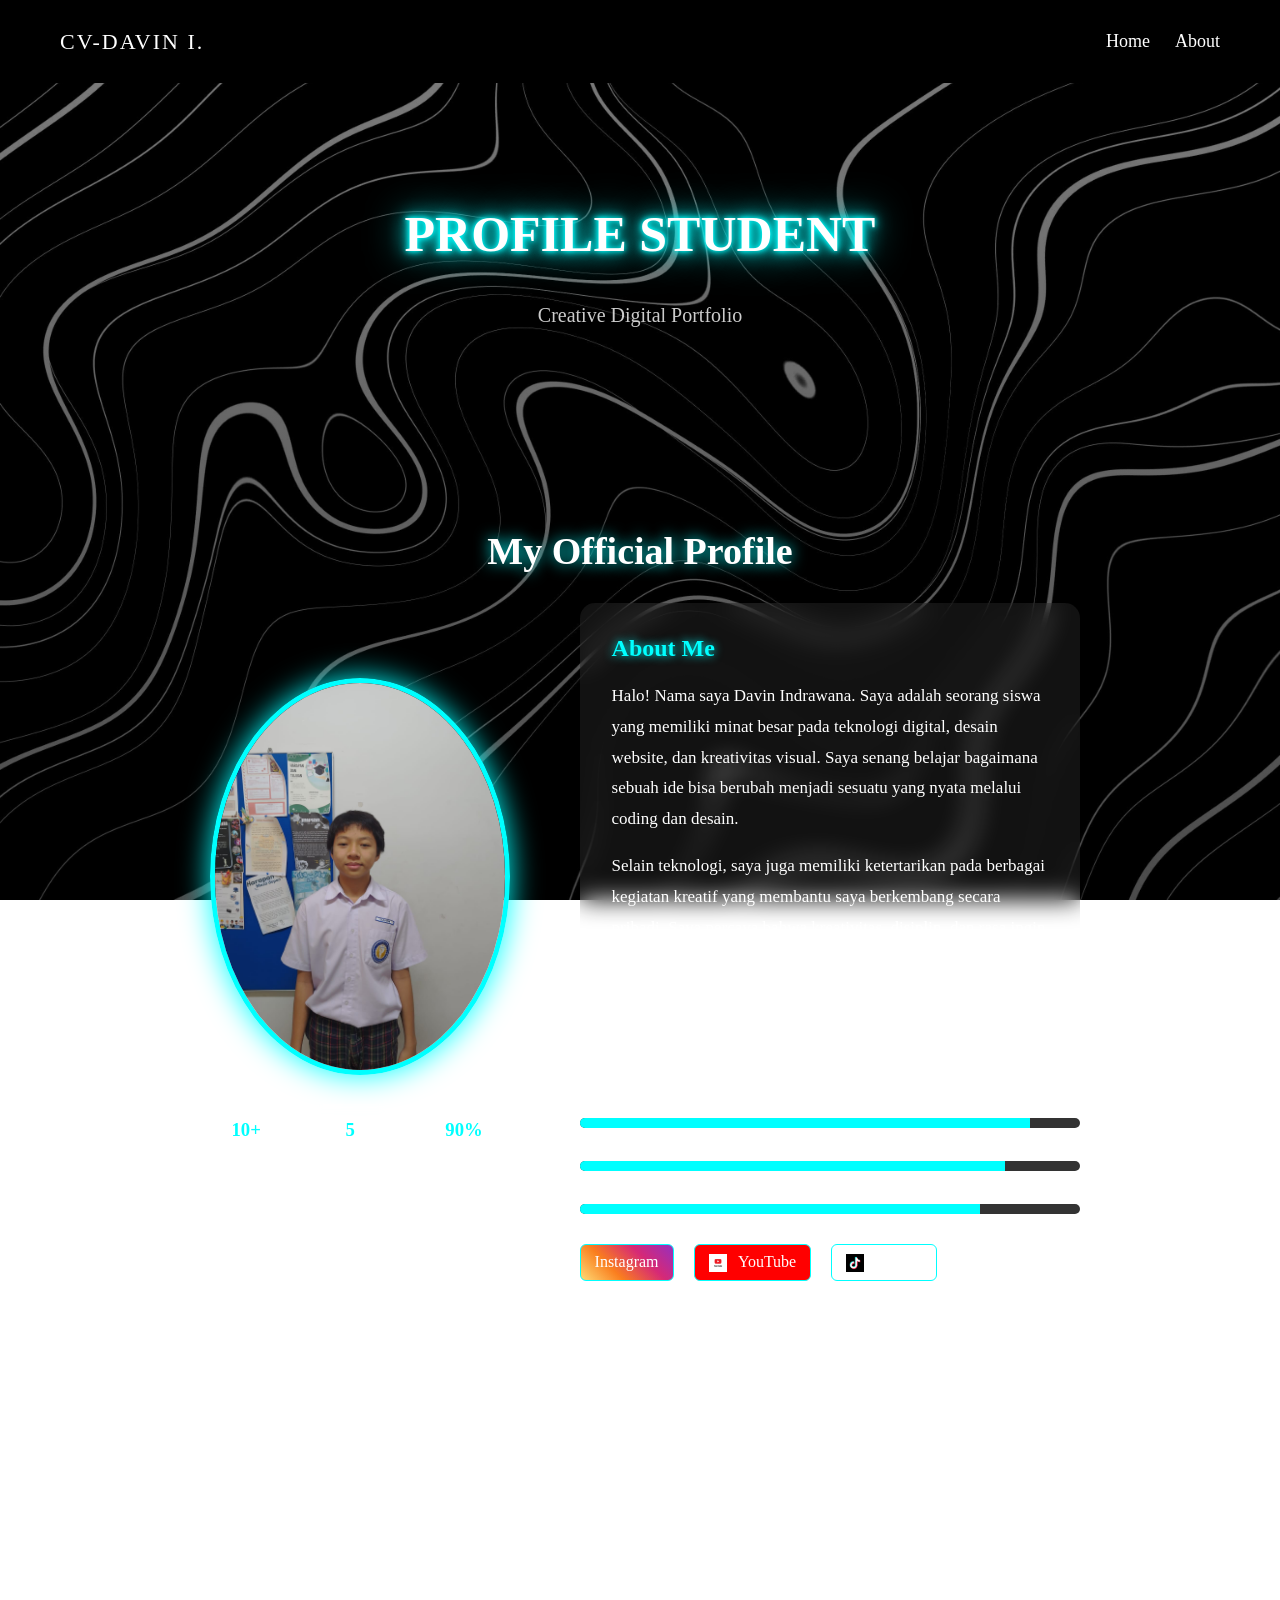
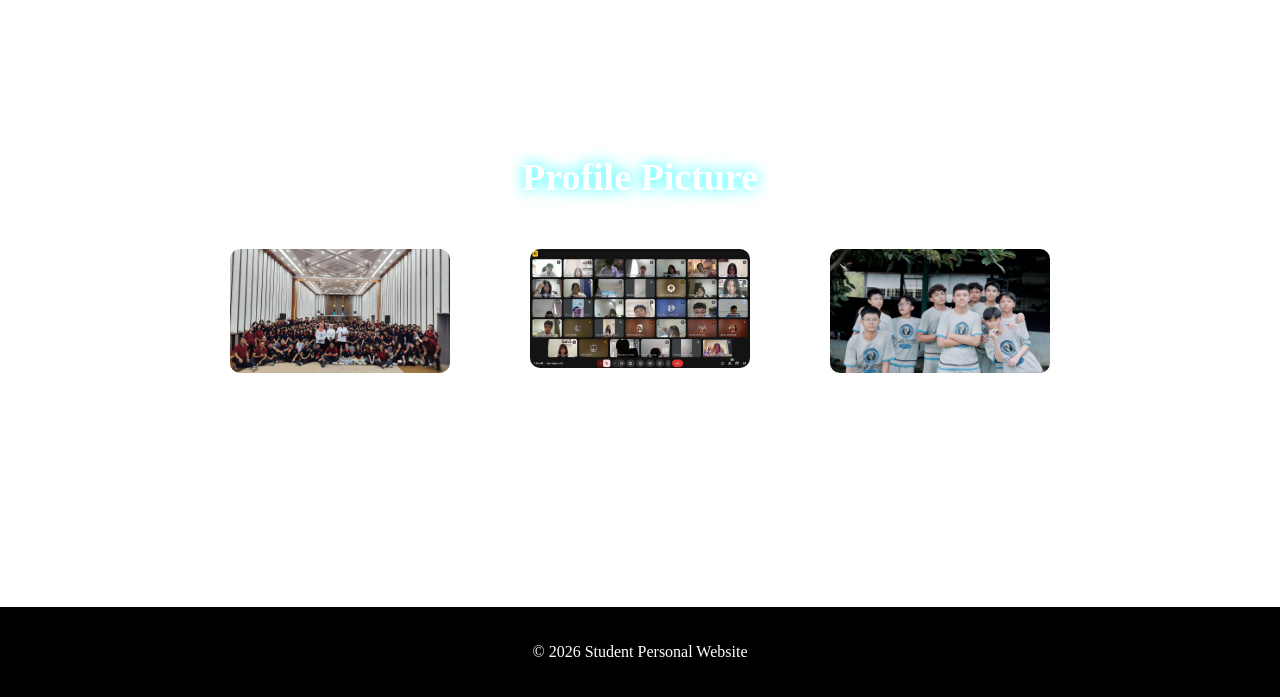
<file: index.html>
<!DOCTYPE html>
<html lang="en">

<head>
<meta charset="UTF-8">
<title>Student Profile</title>
<link rel="stylesheet" href="style-home.css">
</head>

<body>

<nav class="navbar">

<div class="nav-title">CV-DAVIN I.</div>

<ul>
<li><a href="index.html">Home</a></li>
<li><a href="About.html">About</a></li>
</ul>

</nav>


<section class="hero">

<h1 class="neon-title">PROFILE STUDENT</h1>

<p class="subtitle">Creative Digital Portfolio</p>

</section>



<section class="profile-section">

<h1 class="section-title">My Official Profile</h1>

<div class="profile-container">

<div class="profile-left">

<img src="foto setengah badn.jpeg" class="profile-image">

<div class="profile-stats">

<div class="stat">
<h3>10+</h3>
<p>Projects</p>
</div>

<div class="stat">
<h3>5</h3>
<p>Skills</p>
</div>

<div class="stat">
<h3>90%</h3>
<p>Motivation</p>
</div>

</div>

</div>


<div class="profile-right">

<div class="bio-card">
<h2>About Me</h2>

<p>
Halo! Nama saya Davin Indrawana. Saya adalah seorang siswa yang memiliki minat besar pada teknologi digital, desain website, dan kreativitas visual. Saya senang belajar bagaimana sebuah ide bisa berubah menjadi sesuatu yang nyata melalui coding dan desain.
</p>

<p>
Selain teknologi, saya juga memiliki ketertarikan pada berbagai kegiatan kreatif yang membantu saya berkembang secara pribadi. Saya percaya bahwa kreativitas, disiplin, dan rasa ingin tahu adalah kunci untuk mencapai kesuksesan di masa depan.
</p>

</div>

<div class="skills">

<h2>My Skills</h2>

<div class="skill">

<span>IPA</span>

<div class="skill-bar">
<div class="skill-fill html"></div>
</div>

</div>

<div class="skill">

<span>MATH</span>

<div class="skill-bar">
<div class="skill-fill css"></div>
</div>

</div>

<div class="skill">

<span>IPS</span>

<div class="skill-bar">
<div class="skill-fill design"></div>
</div>

</div>

</div>

<div class="social-links">



<a href="https://instagram.com/davinindrawana" target="_blank" class="ig-btn">
Instagram
</a>


<a href="https://www.youtube.com/@davinindrawana611" target="_blank" class="yt-btn">

<img src="youtube.webp" class="yt-icon">

YouTube

</a>
<a href="https://www.tiktok.com/@davin_indrawana" target="_blank" class="tt-btn">
<img src="tiktok.jpg" class="tt-icon">
    TikTok
 </a>



</div>

</div>

</div>

</section>


<div class="bio">




<p>
Saya suka mempelajari hal baru apalagi yang berkaitan dengan teknologi dan hal hal yang berguna di masa depan. Saya juga sangat suka untuk berbgi jika saya ada kesempatan karena menurut saya saat kita berbagi kita bukan rugi namun berinvestasi namun bukan artinya kita berbgi karena berharap menuai lebih
</p>

<p>
Dalam hidup saya saya sangat sering mengalami masalah masalah namun saya sadar kalau Tuhan selalu ada di dalam sisi saya. Yesus adalah panduanku dan saya ingin lebih dekat karena kedekatan dengan Tuhan Yesus adalah kunci untuk merasa damai saat semuanya mengecewakan kita Tuhan Yesus akan selalu ada membawa kehangatan dan memimpin jalan kita selalu.
</p>

</div>

</section>



<section class="gallery-section">

<h1 class="section-title">Profile Picture</h1>

<div class="gallery">

<div class="card">
<img src="1.jpeg">
<p>Student Moment</p>
</div>

<div class="card">
<img src="2.jpeg">
<p>Learning Time</p>
</div>

<div class="card">
<img src="Student activity.jpeg">
<p>School Activity</p>
</div>

</div>

</section>



<footer>

<p>© 2026 Student Personal Website</p>

</footer>

</body>


</html>
</file>
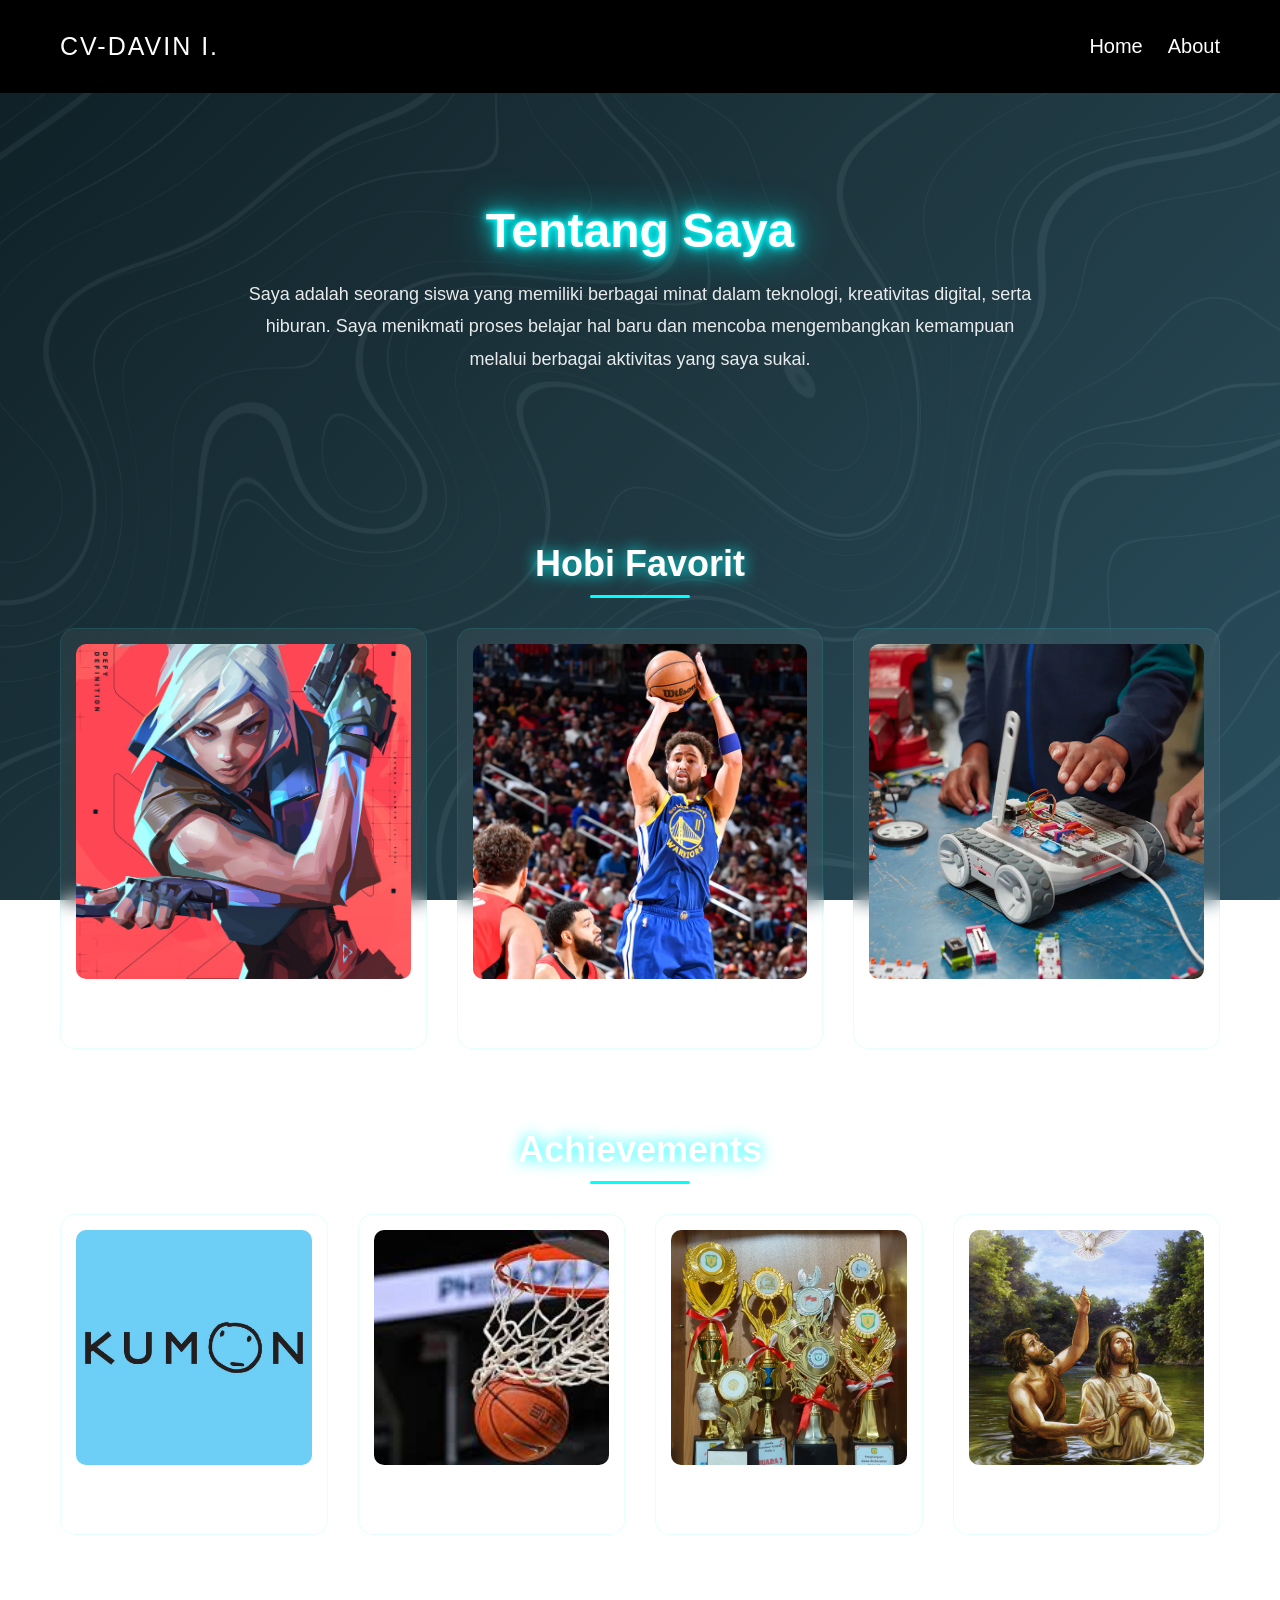
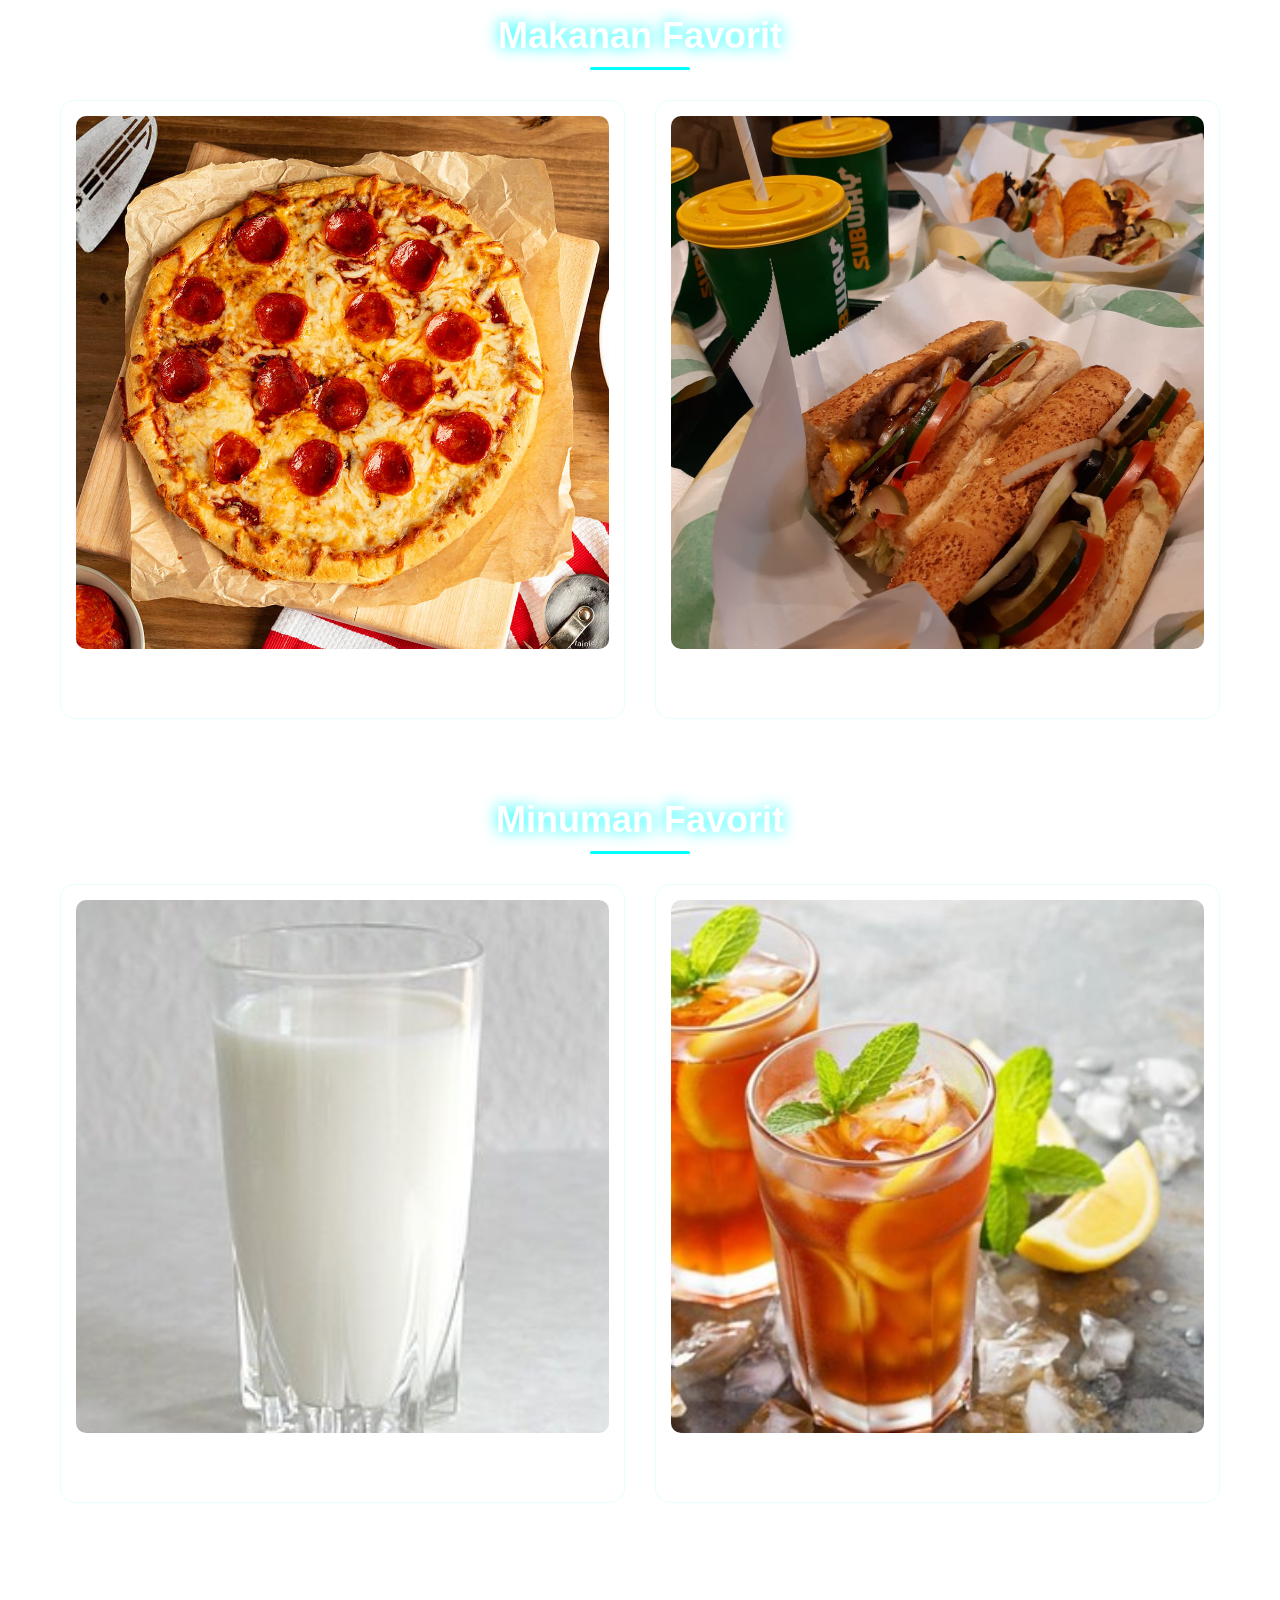
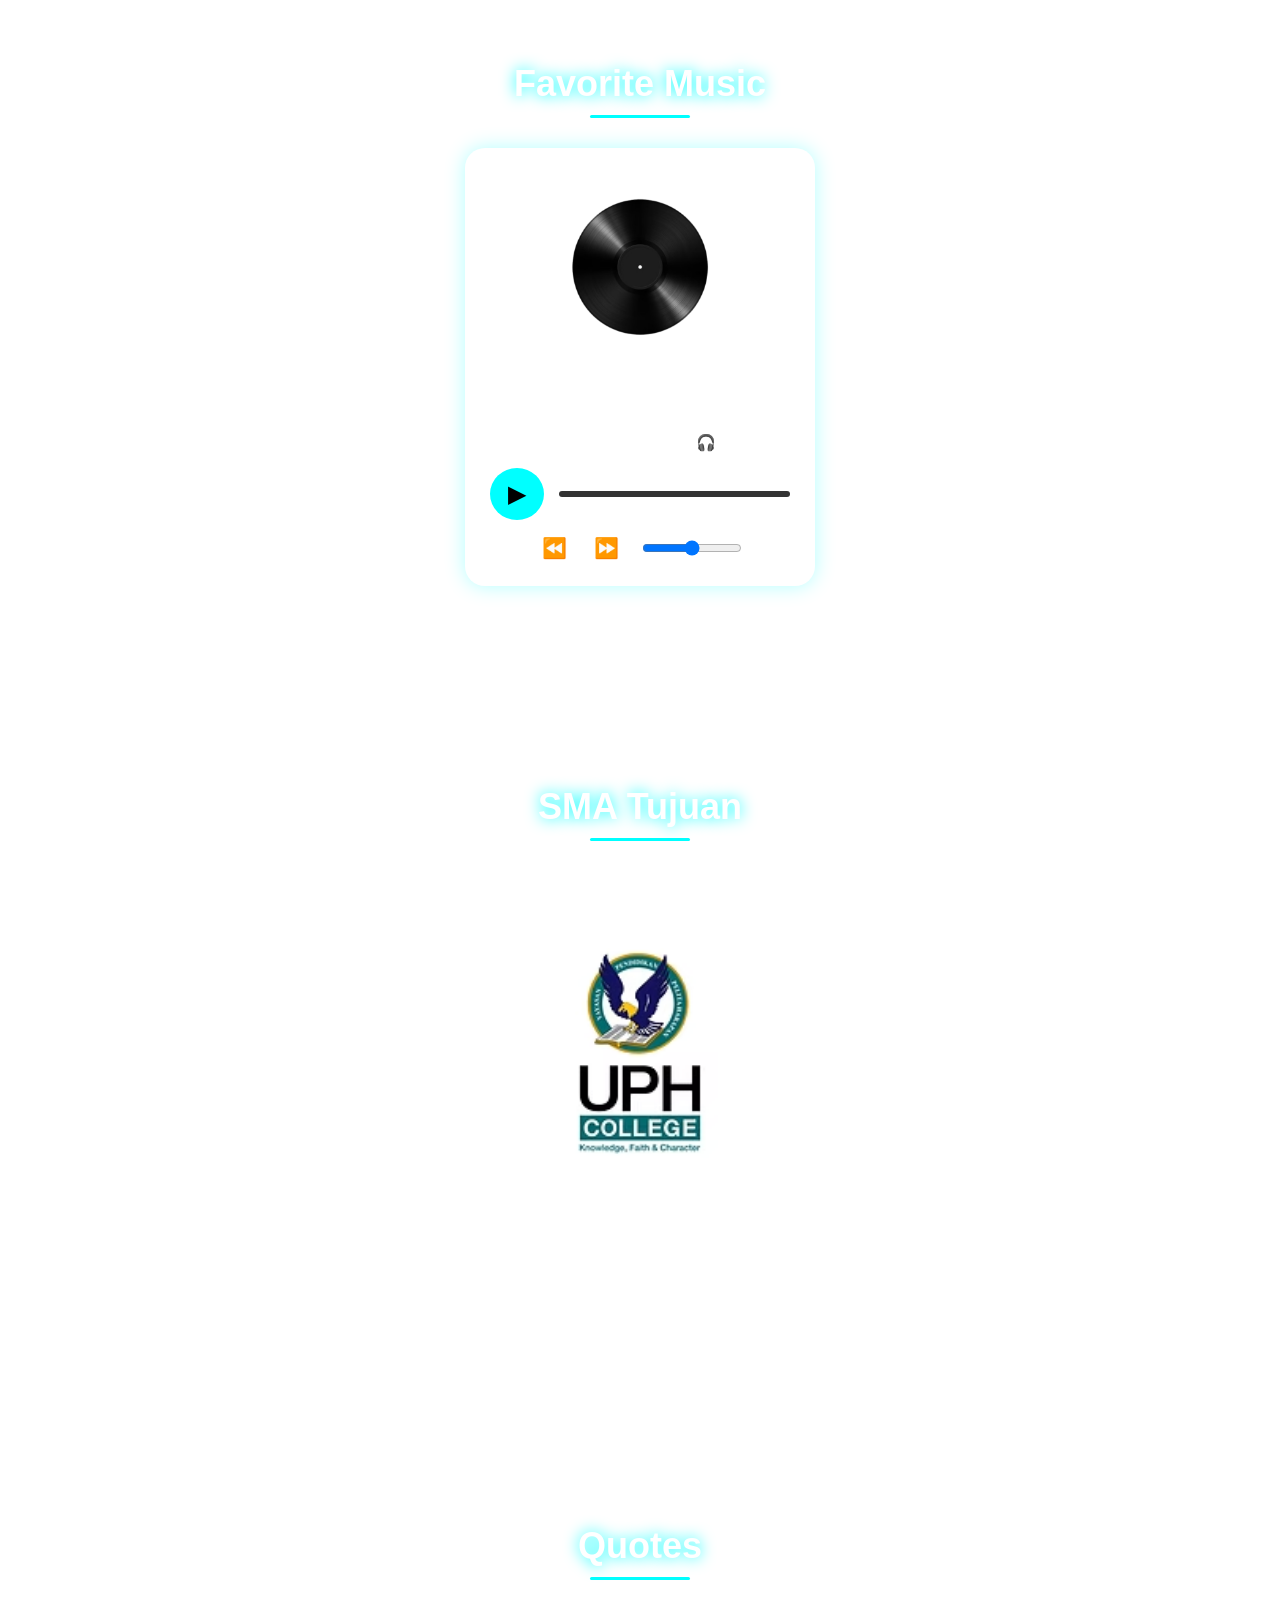
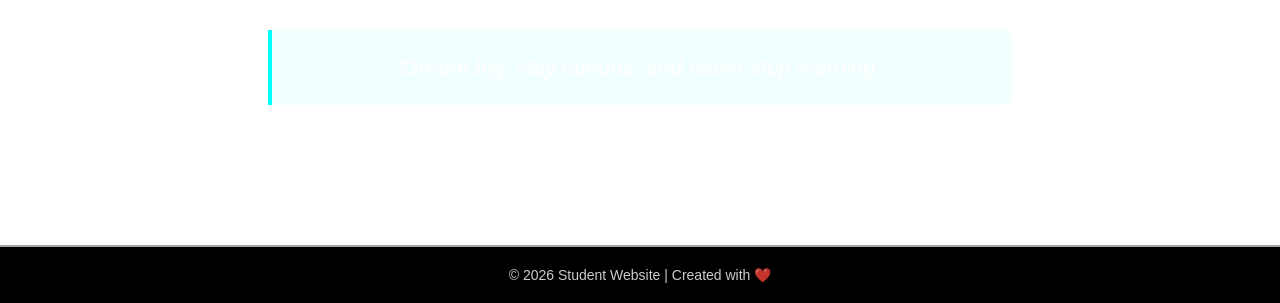
<file: About.html>
<!DOCTYPE html>
<html lang="id">

<head>
    <meta charset="UTF-8">
    <meta name="viewport" content="width=device-width, initial-scale=1.0">
    <title>About Me - CV_DAVIN I.</title>
    <link rel="stylesheet" href="About-style.css">
</head>

<body>

    <!-- NAVBAR -->
    <nav class="navbar">
        <div class="nav-title">CV-DAVIN I.</div>
        <ul>
            <li><a href="index.html">Home</a></li>
            <li><a href="About.html">About</a></li>
        </ul>
    </nav>

    <!-- HEADER -->
    <section class="header">
        <h1 class="neon-title">Tentang Saya</h1>
        <p class="intro">
            Saya adalah seorang siswa yang memiliki berbagai minat dalam teknologi,
            kreativitas digital, serta hiburan. Saya menikmati proses belajar hal baru
            dan mencoba mengembangkan kemampuan melalui berbagai aktivitas yang saya sukai.
        </p>
    </section>

    <!-- HOBBY -->
    <section class="hobby">
        <h2 class="section-title">Hobi Favorit</h2>
        <div class="grid">
            <div class="card">
                <img src="Gaming.20ed7782-0eda-4f9d-b421-4cc47492edc6" alt="Gaming">
                <p>Gaming</p>
            </div>
            <div class="card">
                <img src="hobi2.webp" alt="Basket">
                <p>Bermain basket</p>
            </div>
            <div class="card">
                <img src="hobi.3.webp" alt="Robotics">
                <p>Robotics</p>
            </div>
        </div>
    </section>

    <!-- ACHIEVEMENTS -->
    <section class="achievement">
        <h2 class="section-title">Achievements</h2>
        <div class="grid">
            <a href="#" class="card popup-trigger" data-popup="ach1">
                <img src="kumon.jpg" alt="KUMON">
                <p>KUMON</p>
            </a>
            <a href="#" class="card popup-trigger" data-popup="ach2">
                <img src="baskett.jpg" alt="Basket">
                <p>TANDING BASKET</p>
            </a>
            <a href="#" class="card popup-trigger" data-popup="ach3">
                <img src="ach3.jpeg" alt="Penghargaan">
                <p>PENGHARGAAN SEKOLAH</p>
            </a>
            <a href="#" class="card popup-trigger" data-popup="ach4">
                <img src="baptism.jpg" alt="Baptis">
                <p>BAPTIS</p>
            </a>
        </div>
    </section>

    <!-- POPUP / MODAL -->
    <div id="ach1" class="popup">
        <a href="#" class="close">✖</a>
        <div class="popup-gallery">
            <img src="kumon1.jpeg" alt="Kumon 1">
            <img src="kumon2.jpeg" class="portrait" alt="Kumon 2">
            <img src="kumon4.jpeg" class="portrait" alt="Kumon 4">
            <img src="kumon3.jpeg" alt="Kumon 3">
            <img src="kumon5.jpeg" alt="Kumon 5">
        </div>
    </div>

    <div id="ach2" class="popup">
        <a href="#" class="close">✖</a>
        <div class="popup-gallery">
            <img src="basket1.jpeg" alt="Basket 1">
            <img src="basket2.jpg" alt="Basket 2">
        </div>
    </div>

    <div id="ach3" class="popup">
        <a href="#" class="close">✖</a>
        <div class="popup-gallery modern-gallery">
            <img src="ps4.jpeg" class="portrait" alt="PS4">
            <img src="ps2.jpeg" class="portrait" alt="PS2">
            <img src="ps3.jpeg" class="portrait" alt="PS3">
        </div>
    </div>

    <div id="ach4" class="popup">
        <a href="#" class="close">✖</a>
        <div class="popup-gallery">
            <img src="baptis1.jpeg" alt="Baptis 1">
            <img src="baptis2.jpeg" alt="Baptis 2">
            <img src="baptis3.jpeg" alt="Baptis 3">
            <img src="baptis4.jpeg" alt="Baptis 4">
            <img src="baptis5.jpeg" alt="Baptis 5">
        </div>
    </div>

    <!-- FOOD -->
    <section class="food">
        <h2 class="section-title">Makanan Favorit</h2>
        <div class="grid">
            <div class="card">
                <img src="makanan fav.jpg" alt="Pizza">
                <p>Pizza</p>
            </div>
            <div class="card">
                <img src="subway.jpg" alt="Ramen">
                <p>Subway</p>
            </div>
        </div>
    </section>

    <!-- DRINK -->
    <section class="drink">
        <h2 class="section-title">Minuman Favorit</h2>
        <div class="grid">
            <div class="card">
                <img src="minuman favorit.jpg" alt="Susu">
                <p>Susu</p>
            </div>
            <div class="card">
                <img src="teh.jpeg" alt="Coffee">
                <p>Teh</p>
            </div>
        </div>
    </section>

    <!-- MUSIC PLAYER -->
    <section class="music-section">
        <h2 class="section-title">Favorite Music</h2>
        <div class="music-player">
            <div class="music-container">
                <img src="bds.png" class="music-cover" alt="Music Cover">
            </div>
            <h3 id="music-title">My Favorite Song</h3>
            <p class="music-subtitle">Raindance - Dave 🎧</p>
            <audio id="audio" src="Dave - Raindance (Lyrics) ft. Tems.mp3"></audio>
            <div class="controls">
                <button id="playBtn">▶</button>
                <div class="progress-container">
                    <div id="progress"></div>
                </div>
            </div>
            <div class="extra-controls">
                <button onclick="backward()">⏪</button>
                <button onclick="forward()">⏩</button>
                <input type="range" id="volume" min="0" max="1" step="0.01" value="0.5">
            </div>
        </div>
    </section>

    <!-- SCHOOL -->
    <section class="school">
        <h2 class="section-title">SMA Tujuan</h2>
        <a href="https://www.uph.edu/id/" target="_blank">
            <img src="uph.avif" class="school-logo" alt="UPH Logo">
        </a>
        <p>Universitas Pelita Harapan</p>
    </section>

    <!-- QUOTE -->
    <section class="quote">
        <h2 class="section-title">Quotes</h2>
        <p class="quote-text">
            "Dream big, stay curious, and never stop learning."
        </p>
    </section>

    <!-- FOOTER -->
    <footer>
        <p>© 2026 Student Website | Created with ❤️</p>
    </footer>

    <!-- JAVASCRIPT -->
    <script>
        // Audio Player
        const audio = document.getElementById("audio");
        const playBtn = document.getElementById("playBtn");
        const progress = document.getElementById("progress");
        const progressContainer = document.querySelector(".progress-container");
        const volume = document.getElementById("volume");

        // Play/Pause
        playBtn.addEventListener("click", () => {
            if (audio.paused) {
                audio.play();
                playBtn.textContent = "⏸";
            } else {
                audio.pause();
                playBtn.textContent = "▶";
            }
        });

        // Progress Bar
        audio.addEventListener("timeupdate", () => {
            const percent = (audio.currentTime / audio.duration) * 100;
            progress.style.width = percent + "%";
        });

        // Seek
        progressContainer.addEventListener("click", (e) => {
            const width = progressContainer.clientWidth;
            const clickX = e.offsetX;
            const duration = audio.duration;
            audio.currentTime = (clickX / width) * duration;
        });

        // Volume
        volume.addEventListener("input", () => {
            audio.volume = volume.value;
        });

        // Skip
        function forward() {
            audio.currentTime += 10;
        }

        function backward() {
            audio.currentTime -= 10;
        }

        // Close Popup (FIXED)
        document.querySelectorAll('.close').forEach(btn => {
            btn.addEventListener('click', (e) => {
                e.preventDefault();
                history.pushState('', document.title, window.location.pathname + window.location.search);
                document.querySelectorAll('.popup').forEach(popup => {
                    popup.style.display = 'none';
                });
            });
        });

        // Close Popup when clicking outside
        document.querySelectorAll('.popup').forEach(popup => {
            popup.addEventListener('click', (e) => {
                if (e.target === popup) {
                    history.pushState('', document.title, window.location.pathname + window.location.search);
                    popup.style.display = 'none';
                }
            });
        });

        // Handle Browser Back Button
        window.addEventListener('popstate', () => {
            document.querySelectorAll('.popup').forEach(popup => {
                popup.style.display = 'none';
            });
        });

        // Open Popup via Data Attribute
        document.querySelectorAll('.popup-trigger').forEach(trigger => {
            trigger.addEventListener('click', (e) => {
                e.preventDefault();
                const popupId = trigger.getAttribute('data-popup');
                const popup = document.getElementById(popupId);
                if (popup) {
                    // Hapus hash dari URL
                    history.pushState('', document.title, window.location.pathname + window.location.search);
                    // Tutup semua popup lain
                    document.querySelectorAll('.popup').forEach(p => {
                        p.style.display = 'none';
                    });
                    // Tampilkan popup yang dipilih
                    popup.style.display = 'flex';
                }
            });
        });
    </script>
</body>


</html>
</file>
<file: style-home.css>
body{
margin:0;
font-family:Segoe UI;
background:linear-gradient(130deg,#0f2027,#203a43,#2c5364);
color:white;
text-align:center;
}


body{
margin:0;
font-family:Segoe UI;
color:white;
text-align:center;


background:
linear-gradient(rgba(0,0,0,0.5),rgba(0,0,0,0.7)),
url("bg.jpg");


background-size:cover;
background-position:center;
background-attachment:fixed;
}


/* GLASS CARD */


.bio-card{


position:relative;


background:rgba(255,255,255,0.07);


border-radius:15px;


padding:30px;


border:2px solid transparent;


backdrop-filter:blur(12px);


transition:0.4s;


overflow:hidden;


}


/* HOVER EFFECT */


.bio-card:hover{


transform:translateY(-5px);


}


/* ANIMATED BORDER */


.bio-card::before{


content:"";


position:absolute;


top:-2px;
left:-2px;


width:calc(100% + 4px);
height:calc(100% + 4px);


background:linear-gradient(
90deg,
cyan,
rgb(103, 103, 255),
rgb(0, 175, 250),
rgb(74, 243, 218)
);


background-size:300%;


border-radius:15px;


z-index:-1;


opacity:0;


transition:opacity 0.4s;


}


/* Aktif saat hover */


.bio-card:hover::before{


opacity:1;


animation:borderMove 4s linear infinite;


}


/* Animasi warna berjalan */


@keyframes borderMove{


0%{
background-position:0%;
}


100%{
background-position:300%;
}


}


/* TEXT STYLE */


.bio-card h2{


color:cyan;


margin-top:0;


text-shadow:0 0 10px cyan;


}


.bio-card p{


line-height:1.8;


font-size:17px;


}


/* NAVBAR */


.navbar{
display:flex;
justify-content:space-between;
align-items:center;
padding:15px 60px;
background:black;
position:sticky;
top:0;
}


.nav-title{
font-size:22px;
letter-spacing:2px;
}


.navbar ul{
display:flex;
list-style:none;
gap:25px;
}


.navbar a{
text-decoration:none;
color:white;
font-size:18px;
transition:0.3s;
}


.navbar a:hover{
color:#00ffff;
}




/* HERO */


.hero{
padding:80px 20px;
}


.neon-title{
font-size:50px;
text-shadow:
0 0 5px cyan,
0 0 10px cyan,
0 0 20px cyan,
0 0 40px cyan;
}


.subtitle{
font-size:20px;
opacity:0.8;
}




/* PROFILE */


.profile-section{
padding:70px 20px;
}


/* PROFILE LAYOUT */


.profile-container{
display:flex;
justify-content:center;
align-items:center;
gap:60px;
flex-wrap:wrap;
max-width:1100px;
margin:auto;
}


/* PROFILE IMAGE */


.profile-left{
text-align:center;
}


.profile-image{
width:250px;
border-radius:50%;
border:4px solid cyan;
box-shadow:0 0 30px cyan;
transition:0.4s;
}


.profile-image:hover{
transform:scale(1.08) rotate(2deg);
box-shadow:0 0 60px cyan;
}


/* PROFILE STATS */


.profile-stats{
display:flex;
gap:20px;
margin-top:25px;
justify-content:center;
}


.stat{
background:rgba(255,255,255,0.05);
padding:15px 20px;
border-radius:10px;
backdrop-filter:blur(5px);
transition:0.3s;
}


.stat:hover{
transform:translateY(-5px);
box-shadow:0 0 20px cyan;
}


.stat h3{
margin:0;
color:cyan;
}


/* BIO */


.profile-right{
max-width:500px;
text-align:left;
}


.bio{
line-height:1.8;
font-size:17px;
}


/* SKILLS */


.skills{
margin-top:30px;
}


.skill{
margin-bottom:15px;
}


.skill span{
font-size:14px;
}


.skill-bar{
width:100%;
height:10px;
background:#333;
border-radius:10px;
overflow:hidden;
}


.skill-fill{
height:100%;
background:cyan;
animation:fillAnim 2s ease;
}


.html{
width:90%;
}


.css{
width:85%;
}


.design{
width:80%;
}


@keyframes fillAnim{
from{
width:0;
}
}


/* SOCIAL LINKS */


.social-links{
margin-top:30px;
display:flex;
gap:20px;
}


.social-links a{
text-decoration:none;
color:white;
padding:8px 14px;
border:1px solid cyan;
border-radius:6px;
transition:0.3s;
}


.social-links a:hover{
background:cyan;
color:black;
box-shadow:0 0 15px cyan;
}


.section-title{
font-size:38px;
margin-bottom:30px;
text-shadow:0 0 15px cyan;
}


.profile-image{
width:290px;
border-radius:50%;
border:5px solid cyan;
box-shadow:0 0 30px cyan;
transition:0.5s;
}


.profile-image:hover{
transform:scale(1.08);
box-shadow:0 0 50px cyan;
}


.ig-btn{
background:linear-gradient(45deg,#feda75,#fa7e1e,#d62976,#962fbf);
padding:10px 20px;
border-radius:25px;
color:white;
text-decoration:none;
transition:0.3s;
}


.ig-btn:hover{
transform:scale(1.1);
box-shadow:0 0 15px #d62976;
}


.yt-btn{
background:#ff0000;
padding:10px 20px;
border-radius:25px;
color:white;
text-decoration:none;
transition:0.3s;
}


.yt-btn:hover{
transform:scale(1.1);
box-shadow:0 0 15px red;
}


.yt-icon{
width:18px;
vertical-align:middle;
margin-right:8px;
}


/* TikTok Button */
.tt-icon{
width:18px;
vertical-align:middle;
margin-right:8px;
}










.bio{
max-width:800px;
margin:auto;
line-height:1.8;
font-size:18px;
margin-top:30px;
}




/* GALLERY */


.gallery-section{
padding:80px 20px;
}


.gallery{
display:flex;
justify-content:center;
gap:40px;
flex-wrap:wrap;
}


.card{
background:rgba(255,255,255,0.05);
padding:20px;
border-radius:15px;
transition:0.4s;
backdrop-filter:blur(5px);
}


.card img{
width:220px;
border-radius:10px;
transition:0.4s;
}


.card:hover{
transform:translateY(-10px);
box-shadow:0 0 30px cyan;
}


.card img:hover{
transform:scale(1.1);
}




/* FOOTER */


footer{
margin-top:80px;
padding:20px;
background:black;
}
</file>
<file: About-style.css>
/* ============================================
   GLOBAL STYLES
   ============================================ */
body {
    margin: 0;
    font-family: 'Segoe UI', Tahoma, Geneva, Verdana, sans-serif;
    background:
        linear-gradient(135deg, rgba(15, 32, 39, 0.95), rgba(32, 58, 67, 0.95), rgba(44, 83, 100, 0.95)),
        url('bg.jpg');
    background-size: cover;
    background-position: center;
    background-attachment: fixed;
    background-repeat: no-repeat;
    color: white;
    text-align: center;
    min-height: 100vh;
}

/* ============================================
   NAVBAR
   ============================================ */
.navbar {
    display: flex;
    justify-content: space-between;
    align-items: center;
    padding: 19px 60px;
    background: black;
    position: sticky;
    top: 0;
    z-index: 999;
}

.nav-title {
    font-size: 25px;
    letter-spacing: 2px;
}

.navbar ul {
    display: flex;
    list-style: none;
    gap: 25px;
}

.navbar a {
    text-decoration: none;
    color: white;
    font-size: 20px;
    transition: 0.3s;
}

.navbar a:hover {
    color: #00ffff;
}

/* ============================================
   HEADER
   ============================================ */
.header {
    padding: 70px 20px;
    max-width: 800px;
    margin: auto;
}

.neon-title {
    font-size: 48px;
    text-shadow:
        0 0 5px cyan,
        0 0 10px cyan,
        0 0 20px cyan,
        0 0 40px cyan;
    margin-bottom: 20px;
}

.intro {
    font-size: 18px;
    line-height: 1.8;
    opacity: 0.9;
}

/* ============================================
   SECTION TITLE
   ============================================ */
.section-title {
    font-size: 36px;
    margin-top: 80px;
    margin-bottom: 30px;
    text-shadow: 0 0 15px cyan;
    position: relative;
    display: inline-block;
}

.section-title::after {
    content: '';
    display: block;
    width: 100px;
    height: 3px;
    background: cyan;
    margin: 10px auto 0;
    border-radius: 2px;
}

/* ============================================
   GRID LAYOUT
   ============================================ */
.grid {
    display: grid;
    grid-template-columns: repeat(auto-fit, minmax(220px, 1fr));
    gap: 30px;
    padding: 0 60px;
    max-width: 1200px;
    margin: auto;
}

/* ============================================
   CARD
   ============================================ */
.card {
    background: rgba(255, 255, 255, 0.06);
    padding: 15px;
    border-radius: 15px;
    backdrop-filter: blur(10px);
    transition: 0.4s;
    aspect-ratio: 1/1;
    display: flex;
    flex-direction: column;
    align-items: center;
    justify-content: center;
    text-decoration: none;
    color: white;
    border: 1px solid rgba(0, 255, 255, 0.1);
}

.card img {
    width: 100%;
    aspect-ratio: 1/1;
    object-fit: cover;
    border-radius: 10px;
    margin-bottom: 10px;
    transition: 0.4s;
}

.card:hover {
    transform: translateY(-10px) scale(1.03);
    box-shadow: 0 0 25px rgb(0, 187, 255);
    border-color: cyan;
}

.card img:hover {
    transform: scale(1.08);
}

.card p {
    margin-top: 10px;
    font-weight: 500;
}

/* ============================================
   POPUP / MODAL
   ============================================ */
/* ============================================
   POPUP / MODAL
   ============================================ */
.popup {
    position: fixed;
    top: 70px;
    left: 0;
    width: 100%;
    height: calc(100% - 70px);
    background: rgba(0, 0, 0, 0.95);
    display: none;
    justify-content: center;
    align-items: center;
    z-index: 1000;
    overflow: auto;
    padding: 20px;
}

.close {
    position: absolute;
    top: 20px;
    right: 20px; /* ✅ DIPERBAIKI */
    font-size: 35px;
    color: white;
    text-decoration: none;
    transition: 0.3s;
    z-index: 1001;
    cursor: pointer;
}

.close:hover {
    color: cyan;
    transform: rotate(90deg);
}

.popup-gallery {
    display: grid;
    grid-template-columns: repeat(auto-fit, minmax(220px, 1fr));
    grid-auto-rows: 200px;
    gap: 80px;
    max-width: 1000px;
    padding: 40px;
    width: 100%;
}

.popup-gallery img {
    width: 100%;
    height: 120%;
    object-fit: cover;
    border-radius: 12px;
    transition: 0.35s;
    box-shadow: 0 0 10px black;
    background: #a99f6496;
    padding: 5px;
}

.popup-gallery img.portrait {
    grid-row: span 2;
}

.popup-gallery img:hover {
    transform: scale(1.06);
    box-shadow: 0 0 25px rgb(255, 234, 0);
}

/* ============================================
   RESPONSIVE DESIGN
   ============================================ */
@media (max-width: 768px) {
    body {
        background-attachment: scroll;
    }

    .navbar {
        padding: 15px 20px;
        flex-direction: column;
        gap: 15px;
    }

    .navbar ul {
        gap: 15px;
    }

    .navbar a {
        font-size: 16px;
    }

    .logo {
        font-size: 18px;
    }

    .header {
        padding: 50px 15px;
    }

    .neon-title {
        font-size: 36px;
    }

    .intro {
        font-size: 16px;
    }

    .section-title {
        font-size: 28px;
    }

    .grid {
        padding: 0 20px;
        gap: 20px;
    }

    .card {
        aspect-ratio: 1/1;
    }

    .popup-gallery {
        grid-auto-rows: 150px;
        gap: 15px; /* ✅ DIPERBAIKI */
        padding: 20px;
    }

    .music-player {
        width: 90%;
        padding: 20px;
    }

    .music-cover {
        width: 150px;
        height: 150px;
    }

    .school-logo {
        width: 200px;
    }

    .quote-text {
        font-size: 18px;
    }

    .close {
        top: 15px;
        right: 5px; /* ✅ DIPERBAIKI */
        font-size: 30px;
    }
}

@media (max-width: 480px) {
    .navbar ul {
        flex-direction: column;
        gap: 10px;
    }

    .neon-title {
        font-size: 28px;
    }

    .section-title {
        font-size: 24px;
    }

    .grid {
        grid-template-columns: 1fr;
    }

    .popup-gallery {
        grid-template-columns: 1fr;
        grid-auto-rows: 180px;
    }

    .extra-controls {
        flex-direction: column;
        gap: 10px;
    }

    #volume {
        width: 150px;
    }
}
/* ============================================
   MUSIC PLAYER (Lanjutan)
   ============================================ */
/* ============================================
   MUSIC PLAYER (NO NEON SPINNER)
   ============================================ */
.music-section {
    margin-top: 80px;
}

.music-player {
    width: 300px;
    margin: auto;
    padding: 25px;
    background: rgba(255, 255, 255, 0.08);
    backdrop-filter: blur(12px);
    border-radius: 20px;
    box-shadow: 0 0 20px rgba(0, 255, 255, 0.3);
    transition: 0.4s;
}

.music-player:hover {
    transform: scale(1.05);
    box-shadow: 0 0 35px cyan;
}

.music-container {
    position: relative;
    width: 200px;
    height: 200px;
    margin: 0 auto 15px;
}

.music-cover {
    width: 200px;
    height: 200px;
    border-radius: 50%;
    display: block;
    margin: 0 auto 15px;
    animation: spin 6s linear infinite;
    /* Tidak ada box-shadow */
}

@keyframes spin {
    from {
        transform: rotate(0deg);
    }
    to {
        transform: rotate(360deg);
    }
}

#playBtn {
    font-size: 24px;
    padding: 12px 18px;
    border: none;
    border-radius: 50%;
    background: cyan;
    color: black;
    cursor: pointer;
    transition: 0.3s;
}

#playBtn:hover {
    transform: scale(1.2);
    box-shadow: 0 0 20px cyan;
}

.controls {
    display: flex;
    align-items: center;
    gap: 15px;
    margin-top: 15px;
}

.progress-container {
    flex: 1;
    height: 6px;
    background: #333;
    border-radius: 10px;
    cursor: pointer;
    position: relative;
}

#progress {
    height: 6px;
    width: 0%;
    background: cyan;
    border-radius: 10px;
    transition: width 0.1s linear;
}

.extra-controls {
    margin-top: 15px;
    display: flex;
    justify-content: center;
    gap: 15px;
    align-items: center;
}

.extra-controls button {
    background: none;
    border: none;
    font-size: 20px;
    color: white;
    cursor: pointer;
    transition: 0.3s;
}

.extra-controls button:hover {
    color: cyan;
    transform: scale(1.2);
}

#volume {
    width: 100px;
    cursor: pointer;
}

#volume::-webkit-slider-thumb {
    -webkit-appearance: none;
    appearance: none;
    width: 15px;
    height: 15px;
    background: cyan;
    border-radius: 50%;
    cursor: pointer;
}

#volume::-moz-range-thumb {
    width: 15px;
    height: 15px;
    background: cyan;
    border-radius: 50%;
    cursor: pointer;
    border: none;
}


/* ============================================
   SCHOOL
   ============================================ */
/* ============================================
   SCHOOL (FIXED)
   ============================================ */
.school {
    margin-top: 80px;
    padding: 40px 20px;
    display: flex;
    flex-direction: column;
    align-items: center;
    justify-content: center;
}

.section-title {
    font-size: 36px;
    margin-top: 80px;
    margin-bottom: 30px;
    text-shadow: 0 0 15px cyan;
    position: relative;
    display: inline-block;
    width: 100%;
    text-align: center;
}

.section-title::after {
    content: '';
    display: block;
    width: 100px;
    height: 3px;
    background: cyan;
    margin: 10px auto 0;
    border-radius: 2px;
}

.school-logo {
    width: 300px;
    margin-top: 30px;
    margin-bottom: 15px;
    transition: 0.4s;
    border-radius: 15px;
    display: block;
    margin-left: auto;
    margin-right: auto;
}

.school-logo:hover {
    transform: scale(1.15);
    filter: drop-shadow(0 0 15px cyan);
}

.school p {
    margin-top: 10px;
    font-size: 18px;
    opacity: 0.9;
}


/* ============================================
   QUOTE
   ============================================ */
.quote {
    margin-top: 80px;
    padding: 60px 20px;
}

.quote-text {
    font-size: 22px;
    font-style: italic;
    max-width: 700px;
    margin: auto;
    margin-top: 20px;
    line-height: 1.6;
    padding: 20px;
    border-left: 4px solid cyan;
    background: rgba(0, 255, 255, 0.05);
    border-radius: 0 10px 10px 0;
}

/* ============================================
   FOOTER
   ============================================ */
footer {
    margin-top: 80px;
    padding: 20px;
    background: black;
    border-top: 2px solid rgb(163, 167, 167);
}

footer p {
    margin: 0;
    font-size: 14px;
    opacity: 0.8;
}

/* ============================================
   RESPONSIVE DESIGN
   ============================================ */
@media (max-width: 768px) {
    body {
        background-attachment: scroll;
    }

    .navbar {
        padding: 15px 20px;
        flex-direction: column;
        gap: 15px;
    }

    .navbar ul {
        gap: 15px;
    }

    .navbar a {
        font-size: 16px;
    }

    .logo {
        font-size: 18px;
    }

    .header {
        padding: 50px 15px;
    }

    .neon-title {
        font-size: 36px;
    }

    .intro {
        font-size: 16px;
    }

    .section-title {
        font-size: 28px;
    }

    .grid {
        padding: 0 20px;
        gap: 20px;
    }

    .card {
        aspect-ratio: 1/1;
    }

    .popup-gallery {
        grid-auto-rows: 150px;
        gap: 50px;
        padding: 20px;
    }

    .music-player {
        width: 90%;
        padding: 20px;
    }

    .music-cover {
        width: 150px;
        height: 150px;
    }

    .school-logo {
        width: 200px;
    }

    .quote-text {
        font-size: 18px;
    }

    .close {
        top: 20px;
        right: 20px;
        font-size: 30px;
    }
}

@media (max-width: 480px) {
    .navbar ul {
        flex-direction: column;
        gap: 10px;
    }

    .neon-title {
        font-size: 28px;
    }

    .section-title {
        font-size: 24px;
    }

    .grid {
        grid-template-columns: 1fr;
    }

    .popup-gallery {
        grid-template-columns: 1fr;
        grid-auto-rows: 180px;
    }

    .extra-controls {
        flex-direction: column;
        gap: 10px;
    }

    #volume {
        width: 150px;
    }
}

/* ============================================
   SCROLLBAR CUSTOM
   ============================================ */
::-webkit-scrollbar {
    width: 10px;
}

::-webkit-scrollbar-track {
    background: #1a1a1a;
}

::-webkit-scrollbar-thumb {
    background: cyan;
    border-radius: 5px;
}

::-webkit-scrollbar-thumb:hover {
    background: #00d4ff;
}

/* ============================================
   ANIMATIONS
   ============================================ */
@keyframes fadeIn {
    from {
        opacity: 0;
        transform: translateY(20px);
    }
    to {
        opacity: 1;
        transform: translateY(0);
    }
}

.header, .hobby, .achievement, .food, .drink, .music-section, .school, .quote {
    animation: fadeIn 0.8s ease-out;
}

/* ============================================
   LOADING SPINNER (Optional)
   ============================================ */
@keyframes spin-border {
    to {
        transform: rotate(360deg);
    }
}

.spinner {
    border: 4px solid rgba(255, 255, 255, 0.1);
    border-top: 4px solid rgb(255, 255, 255);
    border-radius: 50%;
    width: 40px;
    height: 40px;
    animation: spin-border 1s linear infinite;
}

/* ============================================
   HOVER EFFECTS FOR SECTIONS
   ============================================ */
section {
    transition: 0.3s;
}

section:hover {
    box-shadow: 0 0 20px rgba(0, 255, 255, 0.1);
}

/* ============================================
   TEXT SELECTION COLOR
   ============================================ */
::selection {
    background: cyan;
    color: black;
}

/* ============================================
   FOCUS STYLES FOR ACCESSIBILITY
   ============================================ */
/* ============================================
   FOCUS STYLES (NO NEON OUTLINE)
   ============================================ */


/* Atau jika ingin tetap ada focus tapi tidak neon */
a:focus, button:focus, input:focus {
    outline: 2px solid transparent;
    box-shadow: none;
}

/* ============================================
   PRINT STYLES
   ============================================ */
@media print {
    body {
        background: white;
        color: black;
    }

    .navbar, .popup, .music-player {
        display: none;
    }

    .card {
        background: white;
        color: black;
        border: 1px solid #ccc;
    }
}
</file>
